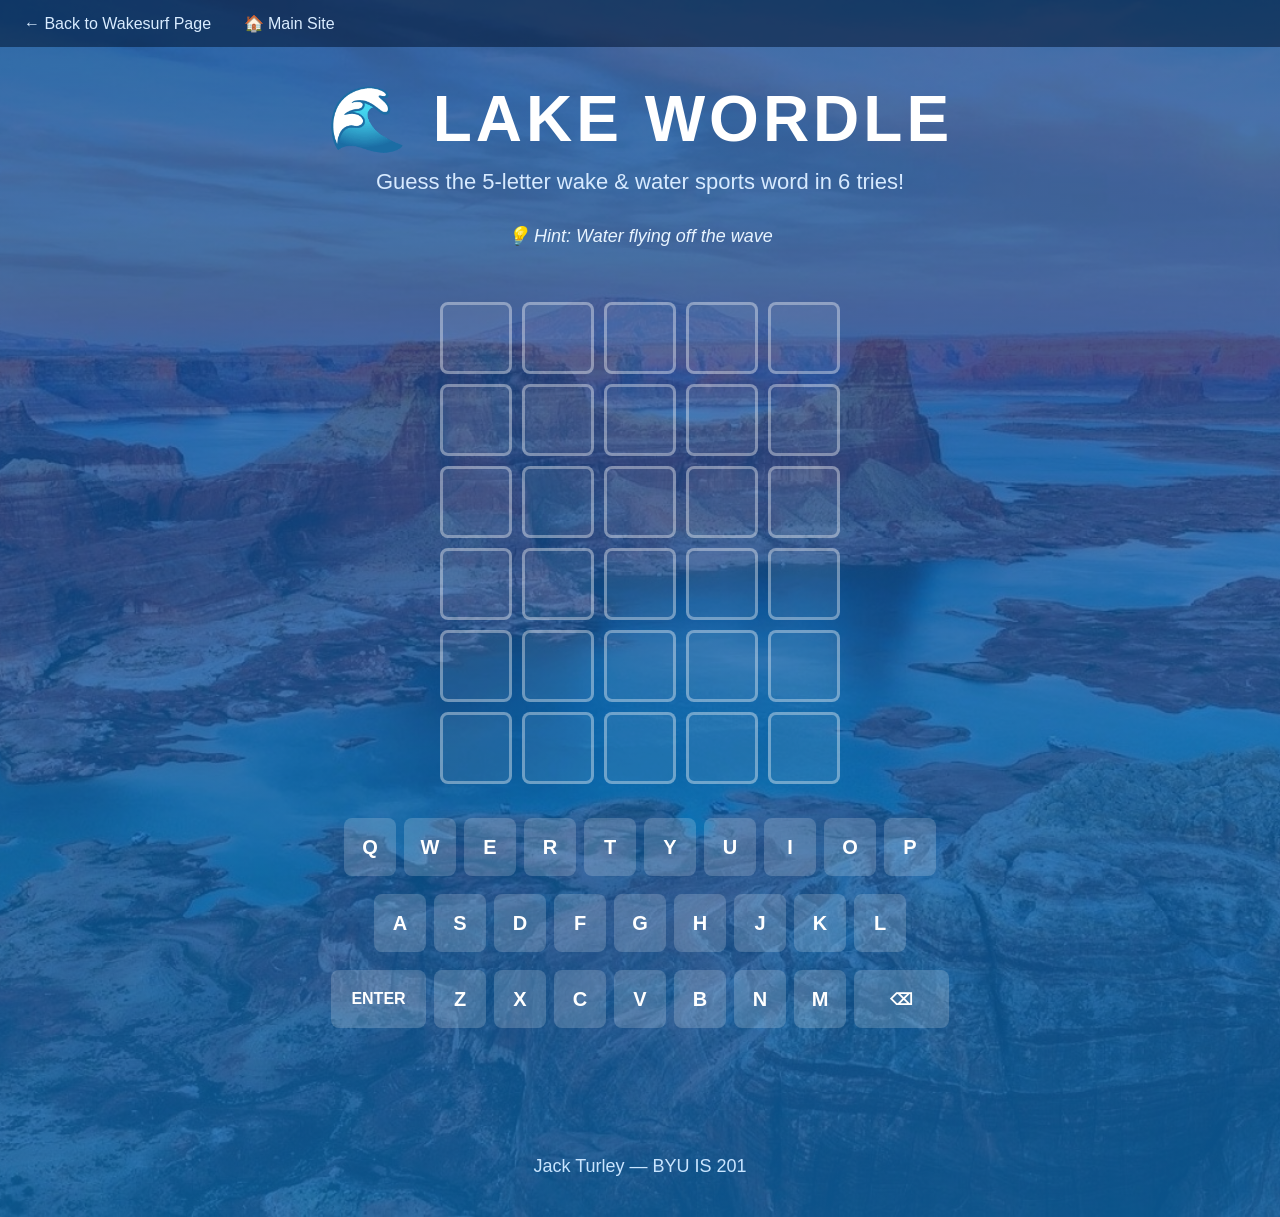
<file: ai.html>
<!DOCTYPE html>
<html lang="en">
<head>
    <meta charset="UTF-8" />
    <meta name="viewport" content="width=device-width, initial-scale=1.0" />
    <title>Lake Wordle | Jack Turley</title>
    <style>
        * {
            box-sizing: border-box;
        }

        body {
    margin: 0;
    font-family: Arial, Helvetica, sans-serif;
    color: white;
    min-height: 100vh;
    background:
        linear-gradient(rgba(11, 63, 138, 0.75), rgba(14, 110, 184, 0.75)),
        url('lakepowell.jpg');
    background-size: cover;
    background-position: center;
    background-repeat: no-repeat;
}
        

        .top-bar {
            background-color: rgba(0, 20, 50, 0.55);
            padding: 14px 24px;
            font-size: 16px;
        }

        .top-bar a {
            color: #d9ecff;
            text-decoration: none;
            margin-right: 28px;
            font-weight: 500;
        }

        .top-bar a:hover {
            text-decoration: underline;
        }

        .game-wrapper {
            max-width: 900px;
            margin: 0 auto;
            text-align: center;
            padding: 35px 20px 40px;
        }

        h1 {
            margin: 0;
            font-size: 64px;
            letter-spacing: 4px;
            font-weight: 800;
        }

        .subtitle {
            margin-top: 12px;
            font-size: 22px;
            color: #d7eaff;
        }

        .hint {
            margin-top: 30px;
            font-size: 18px;
            font-style: italic;
            color: #e8f4ff;
        }

        #board {
            display: grid;
            grid-template-rows: repeat(6, 1fr);
            gap: 10px;
            width: fit-content;
            margin: 55px auto 30px;
        }

        .row {
            display: grid;
            grid-template-columns: repeat(5, 72px);
            gap: 10px;
        }

        .tile {
            width: 72px;
            height: 72px;
            border: 3px solid rgba(255, 255, 255, 0.35);
            border-radius: 8px;
            display: flex;
            align-items: center;
            justify-content: center;
            font-size: 34px;
            font-weight: bold;
            text-transform: uppercase;
            background-color: rgba(255, 255, 255, 0.08);
        }

        .correct {
            background-color: #3cb371;
            border-color: #3cb371;
            color: white;
        }

        .present {
            background-color: #d4a72c;
            border-color: #d4a72c;
            color: white;
        }

        .absent {
            background-color: #5c6b7a;
            border-color: #5c6b7a;
            color: white;
        }

        #keyboard {
            max-width: 760px;
            margin: 0 auto;
        }

        .keyboard-row {
            display: flex;
            justify-content: center;
            margin-bottom: 10px;
            flex-wrap: wrap;
        }

        .key {
            background: rgba(255, 255, 255, 0.18);
            color: white;
            border: none;
            border-radius: 8px;
            margin: 4px;
            min-width: 52px;
            height: 58px;
            font-size: 20px;
            font-weight: bold;
            cursor: pointer;
            padding: 0 12px;
        }

        .key:hover {
            background: rgba(255, 255, 255, 0.28);
        }

        .wide-key {
            min-width: 95px;
            font-size: 16px;
        }

        #message {
            margin-top: 26px;
            min-height: 28px;
            font-size: 22px;
            font-weight: bold;
            color: #ffffff;
        }

        .footer-note {
            margin-top: 70px;
            font-size: 18px;
            color: #c9e5ff;
        }

        @media (max-width: 700px) {
            h1 {
                font-size: 42px;
            }

            .subtitle {
                font-size: 18px;
            }

            .row {
                grid-template-columns: repeat(5, 56px);
            }

            .tile {
                width: 56px;
                height: 56px;
                font-size: 28px;
            }

            .key {
                min-width: 42px;
                height: 50px;
                font-size: 16px;
            }

            .wide-key {
                min-width: 78px;
            }
        }
    </style>
</head>
<body>
    <div class="top-bar">
        <a href="fromscratch.html">← Back to Wakesurf Page</a>
        <a href="index.html">🏠 Main Site</a>
    </div>

    <div class="game-wrapper">
        <h1>🌊 LAKE WORDLE</h1>
        <p class="subtitle">Guess the 5-letter wake & water sports word in 6 tries!</p>
        <p class="hint">💡 Hint: The person on the board</p>

        <div id="board"></div>
        <div id="keyboard"></div>
        <div id="message"></div>

        <div class="footer-note">
            Jack Turley — BYU IS 201
        </div>
    </div>

    <script>
        const words = [
            { word: "RIDER", hint: "The person on the board" },
            { word: "WAKES", hint: "What the boat creates" },
            { word: "BOARD", hint: "You stand on this" },
            { word: "ROPES", hint: "You start with one" },
            { word: "SPRAY", hint: "Water flying off the wave" },
            { word: "TRICK", hint: "Something advanced riders try" },
            { word: "SHORE", hint: "The edge of the lake" }
        ];

        const chosen = words[Math.floor(Math.random() * words.length)];
        const targetWord = chosen.word;
        document.querySelector(".hint").textContent = "💡 Hint: " + chosen.hint;

        const maxRows = 6;
        const maxCols = 5;
        let currentRow = 0;
        let currentCol = 0;
        let gameOver = false;
        const guesses = Array.from({ length: maxRows }, () => Array(maxCols).fill(""));

        const board = document.getElementById("board");
        const keyboard = document.getElementById("keyboard");
        const message = document.getElementById("message");

        function createBoard() {
            for (let r = 0; r < maxRows; r++) {
                const row = document.createElement("div");
                row.classList.add("row");
                row.id = `row-${r}`;

                for (let c = 0; c < maxCols; c++) {
                    const tile = document.createElement("div");
                    tile.classList.add("tile");
                    tile.id = `tile-${r}-${c}`;
                    row.appendChild(tile);
                }

                board.appendChild(row);
            }
        }

        function makeKey(label, extraClass = "") {
            const btn = document.createElement("button");
            btn.textContent = label;
            btn.className = `key ${extraClass}`;
            btn.id = `key-${label}`;
            btn.addEventListener("click", () => handleKey(label));
            return btn;
        }

        function createKeyboard() {
            const row1 = "QWERTYUIOP".split("");
            const row2 = "ASDFGHJKL".split("");
            const row3 = "ZXCVBNM".split("");

            const keyboardRow1 = document.createElement("div");
            keyboardRow1.classList.add("keyboard-row");
            row1.forEach(letter => keyboardRow1.appendChild(makeKey(letter)));

            const keyboardRow2 = document.createElement("div");
            keyboardRow2.classList.add("keyboard-row");
            row2.forEach(letter => keyboardRow2.appendChild(makeKey(letter)));

            const keyboardRow3 = document.createElement("div");
            keyboardRow3.classList.add("keyboard-row");
            keyboardRow3.appendChild(makeKey("ENTER", "wide-key"));
            row3.forEach(letter => keyboardRow3.appendChild(makeKey(letter)));
            keyboardRow3.appendChild(makeKey("⌫", "wide-key"));

            keyboard.appendChild(keyboardRow1);
            keyboard.appendChild(keyboardRow2);
            keyboard.appendChild(keyboardRow3);
        }

        function updateTile(row, col, letter) {
            document.getElementById(`tile-${row}-${col}`).textContent = letter;
        }

        function handleKey(key) {
            if (gameOver) return;

            if (key === "⌫") {
                if (currentCol > 0) {
                    currentCol--;
                    guesses[currentRow][currentCol] = "";
                    updateTile(currentRow, currentCol, "");
                }
                return;
            }

            if (key === "ENTER") {
                if (currentCol < maxCols) {
                    message.textContent = "Enter a 5-letter word.";
                    return;
                }
                submitGuess();
                return;
            }

            if (/^[A-Z]$/.test(key) && currentCol < maxCols) {
                guesses[currentRow][currentCol] = key;
                updateTile(currentRow, currentCol, key);
                currentCol++;
                message.textContent = "";
            }
        }

        function submitGuess() {
            const guess = guesses[currentRow].join("");

            if (guess.length !== 5) {
                message.textContent = "Guess must be 5 letters.";
                return;
            }

            const targetLetters = targetWord.split("");
            const guessLetters = guess.split("");
            const result = Array(5).fill("absent");

            for (let i = 0; i < 5; i++) {
                if (guessLetters[i] === targetLetters[i]) {
                    result[i] = "correct";
                    targetLetters[i] = null;
                    guessLetters[i] = null;
                }
            }

            for (let i = 0; i < 5; i++) {
                if (guessLetters[i] && targetLetters.includes(guessLetters[i])) {
                    result[i] = "present";
                    targetLetters[targetLetters.indexOf(guessLetters[i])] = null;
                }
            }

            for (let i = 0; i < 5; i++) {
                const tile = document.getElementById(`tile-${currentRow}-${i}`);
                tile.classList.add(result[i]);

                const keyId = guesses[currentRow][i] === "⌫" ? "⌫" : guesses[currentRow][i];
                const keyBtn = document.getElementById(`key-${keyId}`);

                if (keyBtn) {
                    if (result[i] === "correct") {
                        keyBtn.style.backgroundColor = "#3cb371";
                    } else if (result[i] === "present" && keyBtn.style.backgroundColor !== "rgb(60, 179, 113)") {
                        keyBtn.style.backgroundColor = "#d4a72c";
                    } else if (!keyBtn.style.backgroundColor) {
                        keyBtn.style.backgroundColor = "#5c6b7a";
                    }
                }
            }

            if (guess === targetWord) {
                message.textContent = `You got it! The word was ${targetWord}.`;
                gameOver = true;
                return;
            }

            currentRow++;
            currentCol = 0;

            if (currentRow === maxRows) {
                message.textContent = `Game over. The word was ${targetWord}.`;
                gameOver = true;
            }
        }

        document.addEventListener("keydown", (e) => {
            if (gameOver) return;

            if (e.key === "Backspace") {
                handleKey("⌫");
            } else if (e.key === "Enter") {
                handleKey("ENTER");
            } else {
                const key = e.key.toUpperCase();
                if (/^[A-Z]$/.test(key)) {
                    handleKey(key);
                }
            }
        });

        createBoard();
        createKeyboard();
    </script>
</body>
</html>
</file>
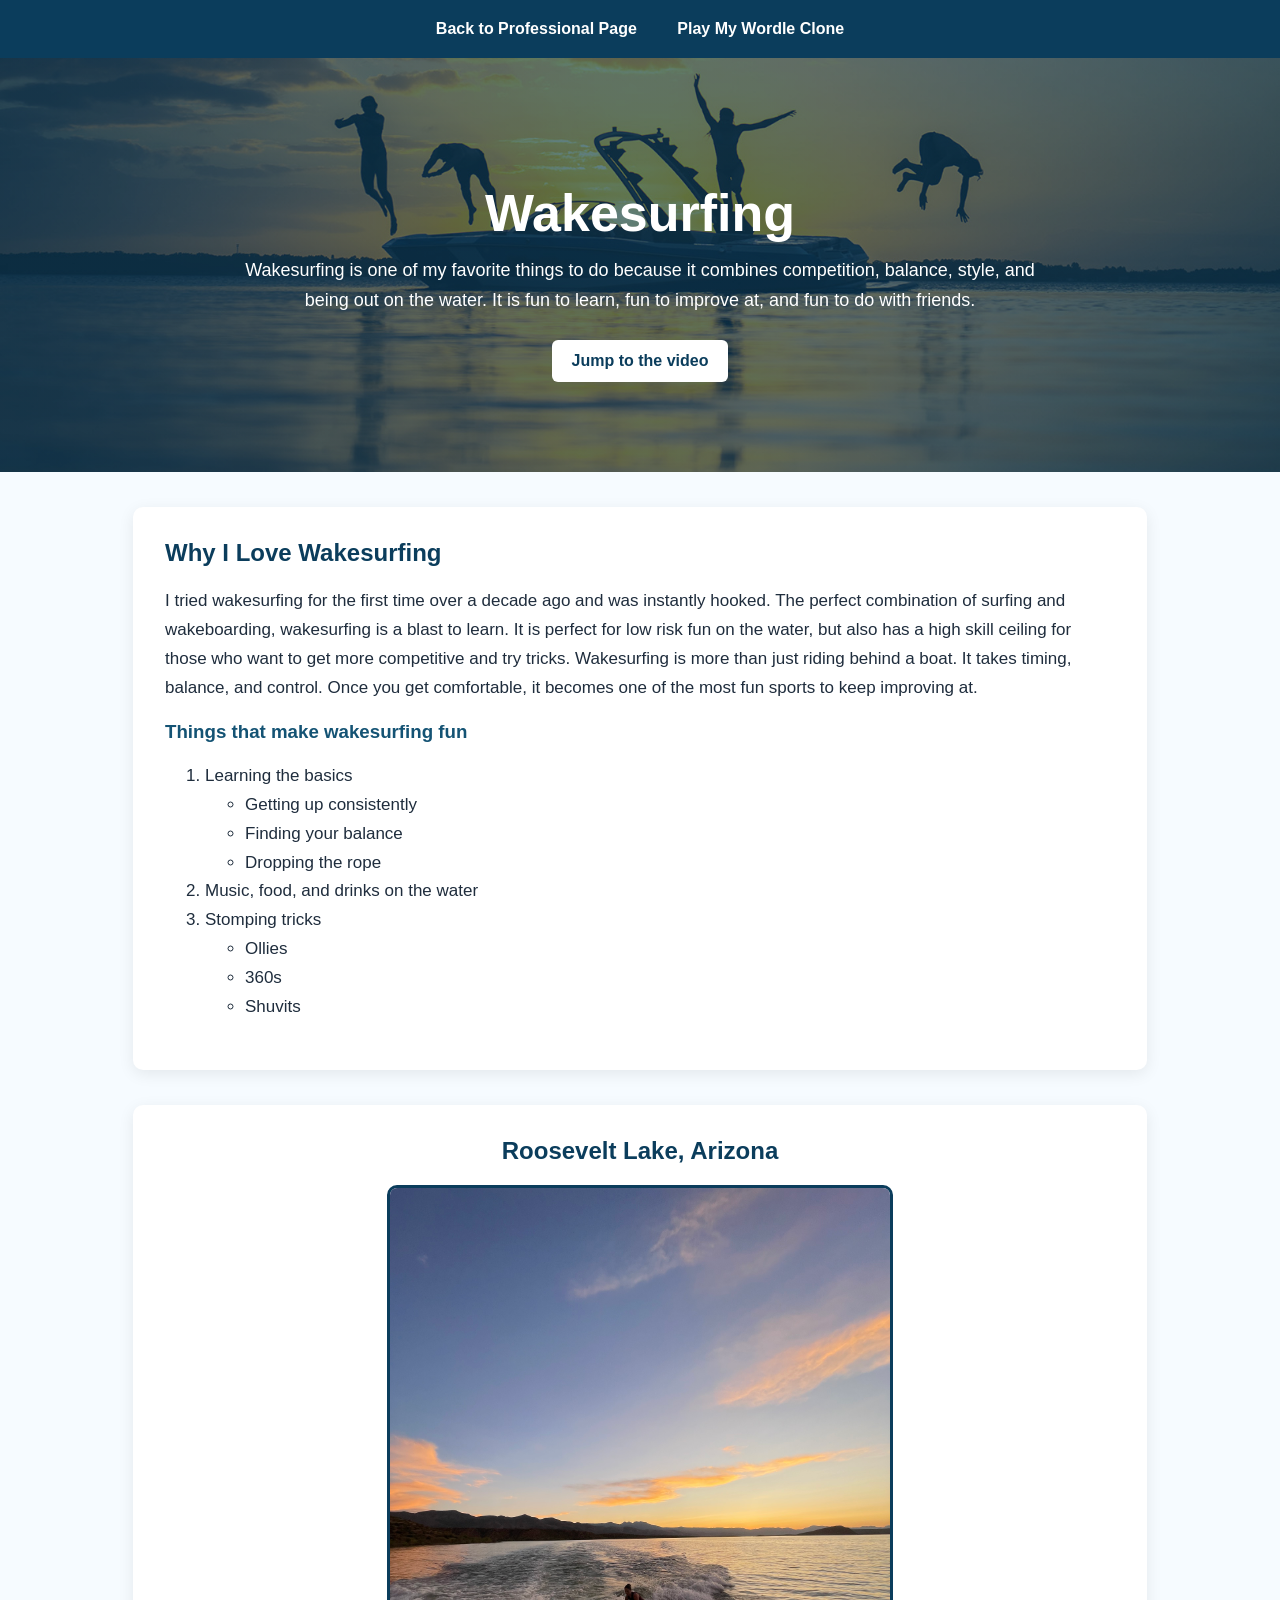
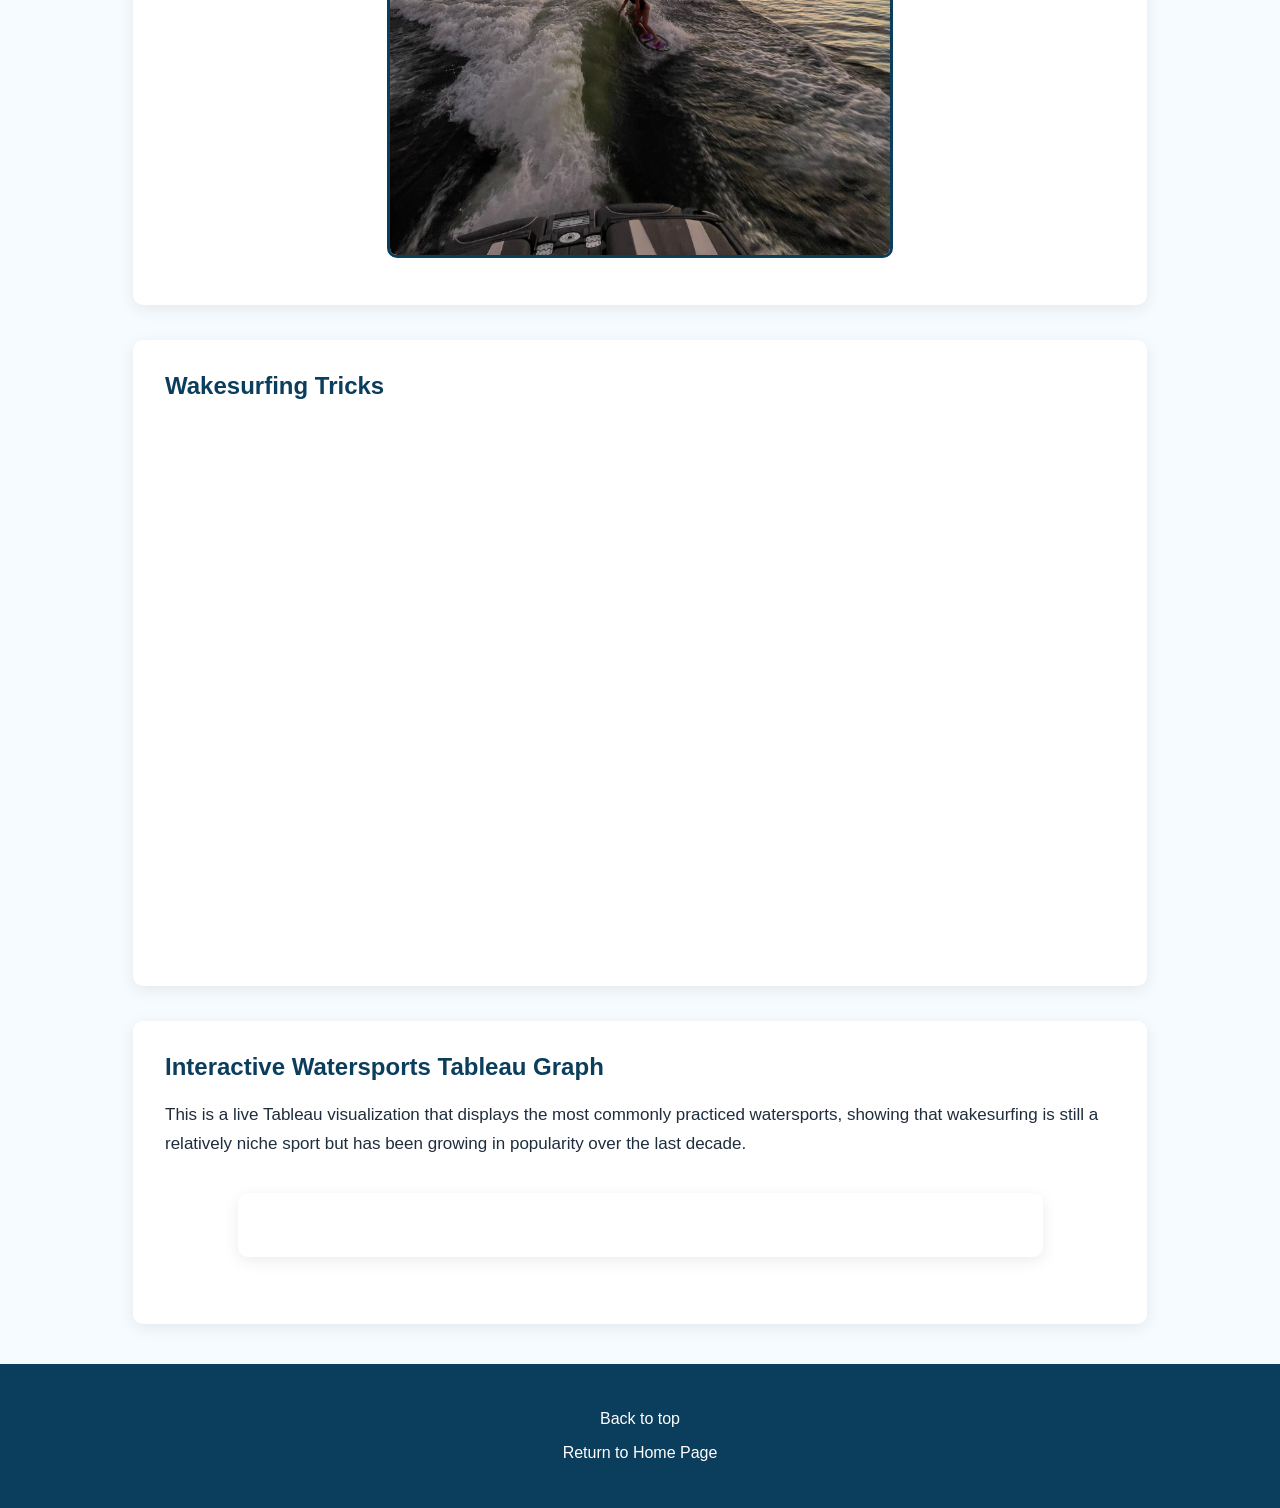
<file: fromscratch.html>
<!DOCTYPE html>
<html lang="en">
<head>
    <meta charset="UTF-8">
    <meta name="viewport" content="width=device-width, initial-scale=1.0">
    <title>Wakesurfing | Jack Turley</title>
    <link rel="stylesheet" href="css/mystyles.css">
</head>
<body class="scratch-body">

    <div class="top-bar">
        <a href="index.html">Back to Professional Page</a>
        <a href="ai.html">Play My Wordle Clone</a>
    </div>

    <div class="hero-box" id="top">
        <h1>Wakesurfing</h1>
        <p class="intro-text">
            Wakesurfing is one of my favorite things to do because it combines competition, balance,
            style, and being out on the water. It is fun to learn, fun to improve at, and fun to do with friends.
        </p>
        <a class="jump-link" href="#video-section">Jump to the video</a>
    </div>

    <div class="content-box">
        <h2>Why I Love Wakesurfing</h2>
        <p>
            I tried wakesurfing for the first time over a decade ago and was instantly hooked. 
            The perfect combination of surfing and wakeboarding, wakesurfing is a blast to learn.
            It is perfect for low risk fun on the water, but also has a high skill ceiling for those who want to get more competitive and try tricks.
            Wakesurfing is more than just riding behind a boat. It takes timing, balance, and control.
            Once you get comfortable, it becomes one of the most fun sports to keep improving at.

        </p>

        <h3>Things that make wakesurfing fun</h3>
        <ol>
            <li>Learning the basics
                <ul>
                    <li>Getting up consistently</li>
                    <li>Finding your balance</li>
                    <li>Dropping the rope</li>
                </ul>
            </li>
            <li>Music, food, and drinks on the water</li>
            <li>Stomping tricks</li>
                <ul>
                    <li>Ollies</li>
                    <li>360s</li>
                    <li>Shuvits</li>
                </ul>
        </ol>
    </div>

    <div class="image-box">
        <h2>Roosevelt Lake, Arizona</h2>
        <img src="wakesurf.jpeg" alt="Wakesurfing on a lake">
    </div>

    <div class="content-box" id="video-section">
        <h2>Wakesurfing Tricks</h2>
        <div class="video-wrapper">
    <iframe
        width="560"
        height="315"
        src="https://www.youtube.com/embed/Wb7pc8O360M"
        title="Wakesurfing Video"
        frameborder="0"
        allow="accelerometer; autoplay; clipboard-write; encrypted-media; gyroscope; picture-in-picture; web-share"
        allowfullscreen>
    </iframe>
</div>
    </div>

    <div class="content-box">
        <h2>Interactive Watersports Tableau Graph</h2>
        <p>
            This is a live Tableau visualization that displays the most commonly practiced watersports,
            showing that wakesurfing is still a relatively niche sport but has been growing in popularity over the last decade.
        </p>

       <div class="content-box">

    <div class='tableauPlaceholder tableau-center' id='viz1776199419926' style='position: relative'>
        <noscript>
            <a href='#'>
                <img alt='Dashboard 1'
                    src='https://public.tableau.com/static/images/wa/watersportsmale/Dashboard1/1_rss.png'
                    style='border: none' />
            </a>
        </noscript>
        <object class='tableauViz' style='display:none;'>
            <param name='host_url' value='https%3A%2F%2Fpublic.tableau.com%2F' />
            <param name='embed_code_version' value='3' />
            <param name='site_root' value='' />
            <param name='name' value='watersportsmale/Dashboard1' />
            <param name='tabs' value='no' />
            <param name='toolbar' value='yes' />
            <param name='static_image' value='https://public.tableau.com/static/images/wa/watersportsmale/Dashboard1/1.png' />
            <param name='animate_transition' value='yes' />
            <param name='display_static_image' value='yes' />
            <param name='display_spinner' value='yes' />
            <param name='display_overlay' value='yes' />
            <param name='display_count' value='yes' />
            <param name='language' value='en-US' />
        </object>
    </div>

    <script type='text/javascript'>
        var divElement = document.getElementById('viz1776199419926');
        var vizElement = divElement.getElementsByTagName('object')[0];
        vizElement.style.width = '100%';
        vizElement.style.height = '700px';
        var scriptElement = document.createElement('script');
        scriptElement.src = 'https://public.tableau.com/javascripts/api/viz_v1.js';
        vizElement.parentNode.insertBefore(scriptElement, vizElement);
    </script>
</div>
        <script type='text/javascript'>
            var divElement = document.getElementById('viz1744660000000');
            var vizElement = divElement.getElementsByTagName('object')[0];
            vizElement.style.width = '100%';
            vizElement.style.height = '827px';
            var scriptElement = document.createElement('script');
            scriptElement.src = 'https://public.tableau.com/javascripts/api/viz_v1.js';
            vizElement.parentNode.insertBefore(scriptElement, vizElement);
        </script>
    </div>

    <div class="footer-box">
        <p><a href="#top">Back to top</a></p>
        <p><a href="index.html">Return to Home Page</a></p>
    </div>

</body>
</html>
</file>
<file: css/mystyles.css>
body.scratch-body {
    background-color: #f6fbff;
    font-family: "Open Sans", Arial, Helvetica, sans-serif;
    color: #1f2d3d;
    margin: 0;
    padding: 0;
}

.top-bar {
    background-color: #0b3d5c;
    padding: 20px;
    text-align: center;
}

.top-bar a {
    color: white;
    text-decoration: none;
    margin: 0 18px;
    font-weight: bold;
    font-size: 16px;
}

.top-bar a:hover {
    text-decoration: underline;
}

.hero-box {
    background: linear-gradient(rgba(11, 61, 92, 0.65), rgba(11, 61, 92, 0.65)),
                url('../boatwallpaper.jpg');
    background-size: cover;
    background-position: center bottom;
    color: white;
    text-align: center;
    padding: 90px 20px;
}

.hero-box h1 {
    margin-bottom: 12px;
    font-size: 52px;
    font-family: "Open Sans", Arial, Helvetica, sans-serif;
}

.intro-text {
    max-width: 800px;
    margin: 0 auto;
    font-size: 18px;
    line-height: 1.7;
}

.jump-link {
    display: inline-block;
    margin-top: 24px;
    background-color: white;
    color: #0b3d5c;
    padding: 12px 20px;
    text-decoration: none;
    border-radius: 6px;
    font-weight: bold;
}

.jump-link:hover {
    background-color: #dceef9;
}

.content-box,
.image-box {
    background-color: white;
    width: 78%;
    max-width: 950px;
    margin: 35px auto;
    padding: 32px;
    border-radius: 10px;
    box-shadow: 0 4px 16px rgba(0, 0, 0, 0.08);
}

.content-box h2,
.image-box h2 {
    color: #0b3d5c;
    margin-top: 0;
}

.content-box h3 {
    color: #145374;
}

.content-box p,
.image-box p,
.content-box li {
    font-size: 17px;
    line-height: 1.7;
}

.image-box {
    text-align: center;
}

.image-box img {
    width: 500px;
    max-width: 100%;
    height: auto;
    border-radius: 10px;
    border: 3px solid #0b3d5c;
    display: block;
    margin: 0 auto 15px auto;
}

.video-wrapper {
    position: relative;
    width: 100%;
    padding-bottom: 56.25%;
    height: 0;
    overflow: hidden;
    border-radius: 10px;
}

.video-wrapper iframe {
    position: absolute;
    top: 0;
    left: 0;
    width: 100%;
    height: 100%;
}

.tableau-center {
    max-width: 900px;
    margin: 0 auto;
}

.footer-box {
    background-color: #0b3d5c;
    color: white;
    text-align: center;
    padding: 30px 20px;
    margin-top: 40px;
}

.footer-box a {
    color: white;
    text-decoration: none;
}

.footer-box a:hover {
    text-decoration: underline;
}
</file>
